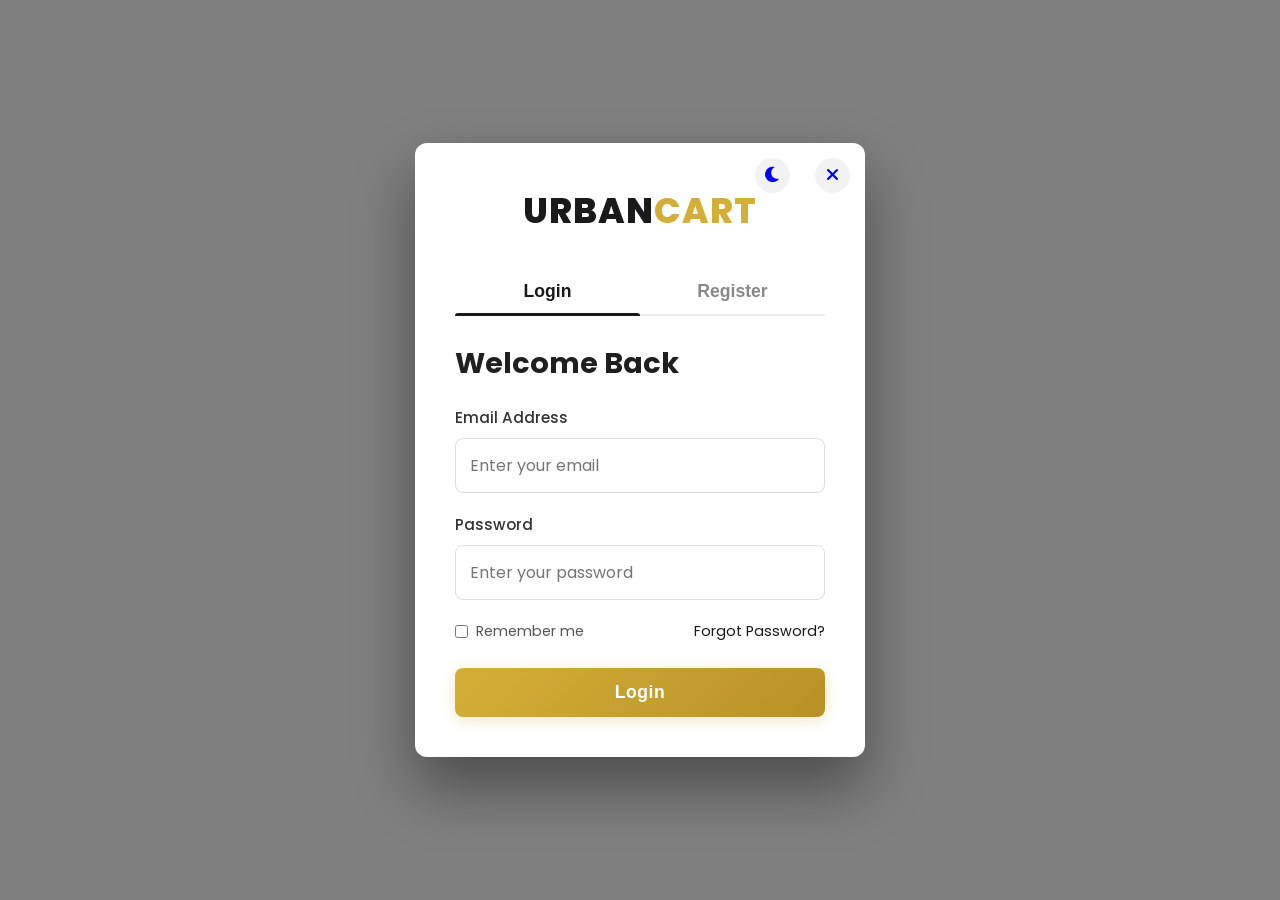
<file: login.html>
<!DOCTYPE html>
<html lang="en">

<head>
    <meta charset="UTF-8">
    <meta name="viewport" content="width=device-width, initial-scale=1.0">
    <title>Login | Urban Cart</title>
    <!-- Font Awesome 6 -->
    <link rel="stylesheet" href="https://cdnjs.cloudflare.com/ajax/libs/font-awesome/6.0.0-beta3/css/all.min.css">
    <!-- Google Fonts -->
    <link href="https://fonts.googleapis.com/css2?family=Poppins:wght@300;400;500;600;700;800&display=swap"
        rel="stylesheet">
    <!-- Custom CSS -->
    <link rel="stylesheet" href="style.css">
    <!-- Theme Toggle Script to prevent flashing -->
    <script>
        const savedTheme = localStorage.getItem('theme') || 'light';
        document.documentElement.setAttribute('data-theme', savedTheme);
        
        function toggleTheme() {
            const currentTheme = document.documentElement.getAttribute('data-theme');
            const newTheme = currentTheme === 'dark' ? 'light' : 'dark';
            document.documentElement.setAttribute('data-theme', newTheme);
            localStorage.setItem('theme', newTheme);
            
            const icons = document.querySelectorAll('#themeToggle i');
            icons.forEach(icon => {
                icon.className = newTheme === 'dark' ? 'fas fa-sun' : 'fas fa-moon';
            });
        }
        
        document.addEventListener('DOMContentLoaded', () => {
            const icons = document.querySelectorAll('#themeToggle i');
            icons.forEach(icon => {
                icon.className = savedTheme === 'dark' ? 'fas fa-sun' : 'fas fa-moon';
            });
        });
    </script>
</head>

<body
    style="background: url('https://images.unsplash.com/photo-1441986300917-64674bd600d8?ixlib=rb-4.0.3&auto=format&fit=crop&w=1170&q=80') center/cover no-repeat; min-height: 100vh; display: flex; justify-content: center; align-items: center; margin: 0; padding: 20px;">

    <!-- This overlay naturally darkens the pretty background image -->
    <div
        style="position: absolute; top: 0; left: 0; width: 100%; height: 100%; background: rgba(0,0,0,0.5); backdrop-filter: blur(8px); z-index: -1;">
    </div>

    <div class="login-container"
        style="position: relative; max-width: 450px; width: 100%; box-shadow: 0 30px 60px rgba(0,0,0,0.4); transform: none; visibility: visible; opacity: 1;">

        <!-- Theme Toggle Button -->
        <a href="javascript:void(0);" onclick="toggleTheme()" class="close-modal theme-modal-btn" style="text-decoration: none; right: 75px;" title="Toggle Dark/Light Mode" id="themeToggle">
            <i class="fas fa-moon"></i>
        </a>

        <!-- Back to Home Button instead of standard 'close' -->
        <a href="index.html" class="close-modal" style="text-decoration: none;" title="Back to Store">
            <i class="fas fa-times"></i>
        </a>

        <div class="login-content">
            <!-- Brand Logo centered at top -->
            <div style="text-align: center; margin-bottom: 30px;">
                <a href="index.html"
                    style="font-size: 2.2rem; font-weight: 800; color: var(--primary-color); text-decoration: none; letter-spacing: 1px;">URBAN<span
                        style="color: var(--secondary-color);">CART</span></a>
            </div>

            <div class="login-tabs">
                <button class="login-tab active" onclick="switchLoginTab('login')">Login</button>
                <button class="login-tab" onclick="switchLoginTab('register')">Register</button>
            </div>

            <!-- Login Form (Email & Password Only) -->
            <form id="loginForm" class="auth-form active" onsubmit="event.preventDefault(); handleAuth('login');">
                <h2 style="margin-bottom: 25px; font-size: 1.8rem;">Welcome Back</h2>
                <div class="form-group">
                    <label>Email Address</label>
                    <input type="email" id="loginEmail" placeholder="Enter your email" required>
                </div>
                <div class="form-group">
                    <label>Password</label>
                    <input type="password" id="loginPassword" placeholder="Enter your password" required>
                </div>
                <div
                    style="display: flex; justify-content: space-between; align-items: center; margin-bottom: 25px; font-size: 0.9rem;">
                    <label style="display: flex; align-items: center; cursor: pointer; color: #555;">
                        <input type="checkbox" style="margin-right: 8px; cursor: pointer;"> Remember me
                    </label>
                    <a href="javascript:void(0);" style="color: var(--primary-color); text-decoration: none;"
                        onclick="alert('Password reset link sent to your email!')">Forgot Password?</a>
                </div>
                <button type="submit" class="btn btn-primary"
                    style="width: 100%; border-radius: 8px; padding: 14px; font-size: 1.1rem;">Login</button>
            </form>

            <!-- Register Form -->
            <form id="registerForm" class="auth-form" style="display: none;"
                onsubmit="event.preventDefault(); handleAuth('register');">
                <h2 style="margin-bottom: 25px; font-size: 1.8rem;">Create Account</h2>
                <div class="form-group">
                    <label>Full Name</label>
                    <input type="text" placeholder="Enter your full name" required>
                </div>
                <div class="form-group">
                    <label>Email Address</label>
                    <input type="email" placeholder="Enter your email" required>
                </div>
                <div class="form-group">
                    <label>Password</label>
                    <input type="password" placeholder="Create a password" required>
                </div>
                <button type="submit" class="btn btn-primary"
                    style="width: 100%; border-radius: 8px; padding: 14px; font-size: 1.1rem;">Sign Up</button>
            </form>
        </div>
    </div>

    <!-- Standalone Script for Login / Tab Switching to prevent dependency side-effects -->
    <script>
        window.switchLoginTab = function (tab) {
            const loginForm = document.getElementById('loginForm');
            const registerForm = document.getElementById('registerForm');
            const tabs = document.querySelectorAll('.login-tab');

            tabs.forEach(t => t.classList.remove('active'));

            if (tab === 'login') {
                tabs[0].classList.add('active');
                loginForm.style.display = 'block';
                registerForm.style.display = 'none';
                loginForm.style.animation = 'fadeIn 0.3s ease';
            } else {
                tabs[1].classList.add('active');
                loginForm.style.display = 'none';
                registerForm.style.display = 'block';
                registerForm.style.animation = 'fadeIn 0.3s ease';
            }
        };

        window.handleAuth = function (type) {
            // Prevent default form submission
            if (event && event.preventDefault) event.preventDefault();
            
            if (type === 'login') {
                const email = document.getElementById('loginEmail').value;
                const password = document.getElementById('loginPassword').value;

                // Validate credentials against user's specific requirement
                if (email !== 'moorthisundhara15@gmail.com' || (password !== 'Moorthi' && password !== 'Moorthi defaultpassword')) {
                    alert('Invalid login credentials. Please use the registered email and password.');
                    return;
                }
            }

            const btn = event.submitter || document.querySelector('#loginForm button[type="submit"]');
            const originalText = btn.innerHTML;
            btn.innerHTML = '<i class="fas fa-spinner fa-spin"></i> Processing...';
            btn.disabled = true;
            btn.style.opacity = '0.7';

            setTimeout(() => {
                alert(type === 'login' ? 'Successfully logged in! Redirecting to the store...' : 'Account created successfully! Redirecting...');
                window.location.href = 'index.html'; // Points back to the home page once logged in!
            }, 1200);
        };
    </script>
</body>

</html>
</file>
<file: style.css>
/* Reset and Base Styles */
* {
    margin: 0;
    padding: 0;
    box-sizing: border-box;
}

:root {
    --primary-color: #1a1a1a;
    --secondary-color: #d4af37; /* Rich Gold */
    --accent-color: #e6c56a;
    --text-dark: #1f1f1f;
    --text-light: #737373;
    --bg-light: #fafafa;
    --bg-white: #ffffff;
    --shadow-sm: 0 4px 12px rgba(0, 0, 0, 0.04);
    --shadow-md: 0 10px 24px rgba(0, 0, 0, 0.08);
    --shadow-lg: 0 20px 48px rgba(0, 0, 0, 0.12);
    --shadow-glow: 0 0 20px rgba(212, 175, 55, 0.4);
    --transition: all 0.4s cubic-bezier(0.16, 1, 0.3, 1);
    --border-radius: 16px;
}

[data-theme="dark"] {
    --primary-color: #f5f5f5;
    --secondary-color: #e6c56a;
    --accent-color: #d4af37;
    --text-dark: #f5f5f5;
    --text-light: #a3a3a3;
    --bg-light: #0d0d0d;
    --bg-white: #171717;
    --shadow-sm: 0 4px 12px rgba(0, 0, 0, 0.3);
    --shadow-md: 0 10px 24px rgba(0, 0, 0, 0.5);
    --shadow-lg: 0 20px 48px rgba(0, 0, 0, 0.7);
    --shadow-glow: 0 0 20px rgba(230, 197, 106, 0.3);
}

body {
    font-family: 'Poppins', sans-serif;
    color: var(--text-dark);
    line-height: 1.6;
    overflow-x: hidden;
    background-color: var(--bg-light);
}

.container {
    max-width: 1300px;
    margin: 0 auto;
    padding: 0 30px;
}

/* Typography */
h1,
h2,
h3,
h4 {
    font-weight: 700;
    line-height: 1.2;
}

.section-header {
    text-align: center;
    margin-bottom: 60px;
}

.section-tag {
    color: var(--secondary-color);
    font-weight: 600;
    font-size: 1rem;
    text-transform: uppercase;
    letter-spacing: 2px;
    display: block;
    margin-bottom: 10px;
}

.section-title {
    font-size: 2.8rem;
    margin-bottom: 15px;
    font-weight: 800;
}

.section-title span {
    color: var(--secondary-color);
    position: relative;
    display: inline-block;
}

.section-title span::after {
    content: '';
    position: absolute;
    bottom: 5px;
    left: 0;
    width: 100%;
    height: 8px;
    background: rgba(199, 161, 122, 0.2);
    z-index: -1;
}

.section-subtitle {
    color: var(--text-light);
    font-size: 1.1rem;
    max-width: 600px;
    margin: 0 auto;
}

/* Buttons */
.btn {
    display: inline-block;
    padding: 16px 44px;
    border-radius: 50px;
    text-decoration: none;
    font-weight: 600;
    transition: var(--transition);
    cursor: pointer;
    border: none;
    font-size: 1.05rem;
    letter-spacing: 0.5px;
    position: relative;
    overflow: hidden;
    z-index: 1;
}

.btn::before {
    content: '';
    position: absolute;
    top: 50%;
    left: 50%;
    width: 0;
    height: 0;
    border-radius: 50%;
    background: rgba(255, 255, 255, 0.15);
    transform: translate(-50%, -50%);
    transition: width 0.6s ease-out, height 0.6s ease-out;
    z-index: -1;
}

.btn:hover::before {
    width: 350px;
    height: 350px;
}

.btn:active {
    transform: scale(0.96);
}

.btn-primary {
    background: linear-gradient(135deg, var(--secondary-color), #b89126);
    color: #fff;
    box-shadow: 0 4px 15px rgba(212, 175, 55, 0.3);
}

.btn-primary:hover {
    transform: translateY(-4px);
    box-shadow: var(--shadow-glow), 0 8px 25px rgba(212, 175, 55, 0.4);
}

[data-theme="dark"] .btn-primary {
    color: #111;
}

.btn-outline {
    background: transparent;
    border: 2px solid var(--primary-color);
    color: var(--primary-color);
}

.btn-outline:hover {
    background: var(--primary-color);
    color: var(--bg-white);
    transform: translateY(-4px);
    box-shadow: var(--shadow-md);
}

/* Header */
.header {
    background: rgba(var(--bg-white), 0.85);
    backdrop-filter: blur(12px);
    -webkit-backdrop-filter: blur(12px);
    box-shadow: var(--shadow-sm);
    position: sticky;
    top: 0;
    z-index: 1000;
    transition: var(--transition);
    border-bottom: 1px solid rgba(0, 0, 0, 0.02);
}

[data-theme="dark"] .header {
    background: rgba(23, 23, 23, 0.85);
    border-bottom: 1px solid rgba(255, 255, 255, 0.05);
}

.header.scrolled {
    padding: 2px 0;
    box-shadow: var(--shadow-md);
}

.navbar {
    display: flex;
    justify-content: space-between;
    align-items: center;
    padding: 20px 0;
}

.nav-brand a {
    font-size: 2rem;
    font-weight: 800;
    text-decoration: none;
    color: var(--primary-color);
    letter-spacing: -1px;
}

.nav-brand span {
    color: var(--secondary-color);
}

.nav-list {
    display: flex;
    list-style: none;
    gap: 40px;
}

.nav-link {
    text-decoration: none;
    color: var(--text-dark);
    font-weight: 500;
    transition: var(--transition);
    position: relative;
    font-size: 1rem;
}

.nav-link::before {
    content: '';
    position: absolute;
    bottom: -5px;
    left: 0;
    width: 0;
    height: 2px;
    background: var(--secondary-color);
    transition: var(--transition);
}

.nav-link:hover::before,
.nav-link.active::before {
    width: 100%;
}

.nav-link:hover,
.nav-link.active {
    color: var(--secondary-color);
}

.nav-icons {
    display: flex;
    align-items: center;
    gap: 25px;
}

.icon-link {
    color: var(--text-dark);
    font-size: 1.2rem;
    transition: var(--transition);
    position: relative;
}

.icon-link:hover {
    color: var(--secondary-color);
    transform: scale(1.1);
}

.cart-icon {
    position: relative;
}

.cart-count, .wishlist-count {
    position: absolute;
    top: -8px;
    right: -10px;
    background: var(--secondary-color);
    color: white;
    font-size: 0.7rem;
    padding: 2px 5px;
    border-radius: 12px;
    font-weight: 600;
    min-width: 20px;
    display: flex;
    justify-content: center;
    align-items: center;
    border: 2px solid var(--bg-white);
}

.mobile-menu-btn {
    display: none;
    background: none;
    border: none;
    font-size: 1.8rem;
    color: var(--text-dark);
    cursor: pointer;
    transition: var(--transition);
}

.mobile-menu-btn:hover {
    color: var(--secondary-color);
}

/* Search Bar */
.search-bar {
    background: var(--bg-white);
    padding: 15px 0;
    border-top: 1px solid rgba(0, 0, 0, 0.05);
    display: none;
    animation: slideDown 0.3s ease;
}

.search-bar.active {
    display: block;
}

.search-bar .container {
    display: flex;
    gap: 10px;
}

.search-bar input {
    flex: 1;
    padding: 15px 20px;
    border: 2px solid transparent;
    border-radius: 50px;
    font-size: 1rem;
    background: var(--bg-light);
    transition: var(--transition);
}

.search-bar input:focus {
    outline: none;
    border-color: var(--secondary-color);
    background: var(--bg-white);
}

.search-bar button {
    width: 60px;
    height: 60px;
    border: none;
    border-radius: 50%;
    background: var(--secondary-color);
    color: white;
    cursor: pointer;
    transition: var(--transition);
}

.search-bar button:hover {
    background: var(--primary-color);
    transform: scale(1.05);
}

/* Hero Section */
.hero {
    padding: 120px 0 100px;
    background: linear-gradient(135deg, rgba(212, 175, 55, 0.08) 0%, var(--bg-white) 100%);
    position: relative;
    overflow: hidden;
}

.hero::before {
    content: '';
    position: absolute;
    top: -30%;
    right: -15%;
    width: 1000px;
    height: 1000px;
    background: radial-gradient(circle, rgba(212, 175, 55, 0.12) 0%, transparent 60%);
    border-radius: 50%;
    z-index: 0;
    filter: blur(40px);
}

.hero .container {
    display: grid;
    grid-template-columns: 1fr 1fr;
    gap: 60px;
    align-items: center;
    position: relative;
    z-index: 1;
}

.hero-subtitle {
    color: var(--secondary-color);
    font-weight: 600;
    letter-spacing: 3px;
    text-transform: uppercase;
    font-size: 0.9rem;
    display: inline-block;
    padding: 8px 20px;
    background: rgba(199, 161, 122, 0.1);
    border-radius: 50px;
    margin-bottom: 20px;
}

.hero-title {
    font-size: 4rem;
    margin: 20px 0;
    font-weight: 800;
    line-height: 1.1;
}

.highlight {
    color: var(--secondary-color);
    position: relative;
    display: inline-block;
}

.highlight::after {
    content: '';
    position: absolute;
    bottom: 10px;
    left: 0;
    width: 100%;
    height: 10px;
    background: rgba(199, 161, 122, 0.2);
    z-index: -1;
}

.hero-description {
    color: var(--text-light);
    font-size: 1.1rem;
    margin-bottom: 30px;
    max-width: 500px;
}

.hero-buttons {
    display: flex;
    gap: 20px;
    margin-bottom: 50px;
}

.hero-stats {
    display: flex;
    gap: 50px;
}

.stat-item {
    display: flex;
    flex-direction: column;
}

.stat-number {
    font-size: 2.2rem;
    font-weight: 800;
    color: var(--primary-color);
    line-height: 1;
}

.stat-label {
    color: var(--text-light);
    font-size: 0.9rem;
    text-transform: uppercase;
    letter-spacing: 1px;
}

.hero-image {
    position: relative;
}

.hero-image img {
    width: 100%;
    height: auto;
    border-radius: 30px;
    box-shadow: 0 30px 60px rgba(0, 0, 0, 0.15);
    animation: float 6s ease-in-out infinite;
}

.floating-card {
    position: absolute;
    background: rgba(var(--bg-white), 0.9);
    backdrop-filter: blur(10px);
    -webkit-backdrop-filter: blur(10px);
    border: 1px solid rgba(255, 255, 255, 0.2);
    padding: 15px 25px;
    border-radius: 50px;
    box-shadow: 0 15px 35px rgba(0, 0, 0, 0.1);
    display: flex;
    align-items: center;
    gap: 12px;
    font-weight: 500;
    animation: float 4s ease-in-out infinite;
}

.floating-card i {
    color: var(--secondary-color);
    font-size: 1.2rem;
}

.card-1 {
    top: 20%;
    right: -20px;
    animation-delay: 0s;
}

.card-2 {
    bottom: 20%;
    left: -20px;
    animation-delay: 2s;
}

/* Categories Section */
.categories {
    padding: 100px 0;
    background: var(--bg-white);
}

.category-grid {
    display: grid;
    grid-template-columns: repeat(4, 1fr);
    gap: 30px;
}

.category-card {
    border-radius: var(--border-radius);
    overflow: hidden;
    box-shadow: var(--shadow-sm);
    transition: var(--transition);
    cursor: pointer;
    background: var(--bg-white);
}

.category-card:hover {
    transform: translateY(-12px) scale(1.02);
    box-shadow: var(--shadow-lg), 0 25px 50px rgba(212, 175, 55, 0.1);
}

.category-image {
    position: relative;
    overflow: hidden;
    height: 400px;
}

.category-image img {
    width: 100%;
    height: 100%;
    object-fit: cover;
    transition: var(--transition);
}

.category-card:hover .category-image img {
    transform: scale(1.1);
}

.category-overlay {
    position: absolute;
    bottom: 0;
    left: 0;
    right: 0;
    padding: 30px;
    background: linear-gradient(to top, rgba(0, 0, 0, 0.8), transparent);
    color: white;
    transform: translateY(20px);
    transition: var(--transition);
}

.category-card:hover .category-overlay {
    transform: translateY(0);
}

.category-overlay h3 {
    font-size: 1.5rem;
    margin-bottom: 10px;
}

.category-link {
    color: white;
    text-decoration: none;
    font-weight: 500;
    display: inline-flex;
    align-items: center;
    gap: 10px;
    opacity: 0;
    transform: translateY(10px);
    transition: var(--transition);
}

.category-card:hover .category-link {
    opacity: 1;
    transform: translateY(0);
}

.category-link:hover {
    color: var(--secondary-color);
    gap: 15px;
}

/* Featured Products */
.featured-products {
    padding: 100px 0;
    background: var(--bg-light);
}

.product-grid {
    display: grid;
    grid-template-columns: repeat(4, 1fr);
    gap: 30px;
    margin-bottom: 50px;
}

.product-card {
    background: var(--bg-white);
    border-radius: var(--border-radius);
    overflow: hidden;
    box-shadow: var(--shadow-sm);
    transition: var(--transition);
    position: relative;
    border: 1px solid rgba(0, 0, 0, 0.03);
}

.product-card:hover {
    transform: translateY(-12px);
    box-shadow: var(--shadow-lg), 0 15px 30px rgba(212, 175, 55, 0.08);
}

.product-badge {
    position: absolute;
    top: 15px;
    left: 15px;
    background: var(--secondary-color);
    color: white;
    padding: 5px 15px;
    border-radius: 50px;
    font-size: 0.8rem;
    font-weight: 600;
    z-index: 2;
    box-shadow: var(--shadow-sm);
}

.product-image {
    position: relative;
    overflow: hidden;
    height: 300px;
}

.product-image img {
    width: 100%;
    height: 100%;
    object-fit: cover;
    transition: var(--transition);
}

.product-card:hover .product-image img {
    transform: scale(1.1);
}

.product-actions {
    position: absolute;
    bottom: -50px;
    left: 0;
    right: 0;
    display: flex;
    justify-content: center;
    gap: 15px;
    padding: 20px;
    background: linear-gradient(to top, rgba(255, 255, 255, 0.95), transparent);
    transition: var(--transition);
}

.product-card:hover .product-actions {
    bottom: 0;
}

.action-btn {
    width: 45px;
    height: 45px;
    border-radius: 50%;
    background: var(--bg-white);
    border: none;
    color: var(--primary-color);
    cursor: pointer;
    transition: var(--transition);
    box-shadow: var(--shadow-sm);
    font-size: 1.1rem;
}

.action-btn:hover {
    background: var(--secondary-color);
    color: white;
    transform: scale(1.1);
}

.product-info {
    padding: 25px;
    text-align: center;
}

.product-category {
    color: var(--secondary-color);
    font-size: 0.8rem;
    text-transform: uppercase;
    letter-spacing: 1px;
    margin-bottom: 5px;
}

.product-name {
    font-size: 1.1rem;
    margin: 10px 0;
    color: var(--text-dark);
    font-weight: 600;
}

.product-price {
    font-size: 1.3rem;
    font-weight: 700;
    color: var(--primary-color);
}

.product-price del {
    font-size: 0.9rem;
    color: var(--text-light);
    margin-left: 10px;
    font-weight: 400;
}

.view-more {
    text-align: center;
}

/* Offer Banner */
.offer-banner {
    padding: 80px 0;
    background: linear-gradient(135deg, var(--primary-color), #1a1a1a);
    position: relative;
    overflow: hidden;
}

.offer-banner::before {
    content: '';
    position: absolute;
    top: -50%;
    right: -10%;
    width: 600px;
    height: 600px;
    background: radial-gradient(circle, rgba(199, 161, 122, 0.2) 0%, transparent 70%);
    border-radius: 50%;
}

.banner-content {
    text-align: center;
    color: white;
    position: relative;
    z-index: 1;
}

.offer-tag {
    background: rgba(255, 255, 255, 0.1);
    padding: 8px 20px;
    border-radius: 50px;
    font-size: 0.9rem;
    letter-spacing: 2px;
    display: inline-block;
    margin-bottom: 20px;
}

.offer-title {
    font-size: 3.5rem;
    margin-bottom: 15px;
}

.offer-title span {
    color: var(--secondary-color);
}

.offer-text {
    font-size: 1.2rem;
    margin-bottom: 30px;
    opacity: 0.9;
}

/* New Arrivals */
.new-arrivals {
    padding: 100px 0;
    background: var(--bg-white);
}

.arrivals-grid {
    display: grid;
    grid-template-columns: repeat(4, 1fr);
    gap: 30px;
}

.arrival-card {
    position: relative;
    border-radius: var(--border-radius);
    overflow: hidden;
    box-shadow: var(--shadow-sm);
    transition: var(--transition);
}

.arrival-card:hover {
    transform: translateY(-10px);
    box-shadow: var(--shadow-lg);
}

.arrival-card img {
    width: 100%;
    height: 400px;
    object-fit: cover;
    transition: var(--transition);
}

.arrival-card:hover img {
    transform: scale(1.1);
}

.arrival-info {
    position: absolute;
    bottom: 0;
    left: 0;
    right: 0;
    padding: 30px;
    background: linear-gradient(to top, rgba(0, 0, 0, 0.8), transparent);
    color: white;
    transform: translateY(100%);
    transition: var(--transition);
}

.arrival-card:hover .arrival-info {
    transform: translateY(0);
}

.arrival-info h4 {
    font-size: 1.2rem;
    margin-bottom: 5px;
}

.arrival-info p {
    font-size: 1.1rem;
    font-weight: 600;
    color: var(--secondary-color);
}

/* Features Section */
.features {
    padding: 80px 0;
    background: linear-gradient(135deg, var(--bg-light), white);
}

.features-grid {
    display: grid;
    grid-template-columns: repeat(4, 1fr);
    gap: 30px;
}

.feature-item {
    text-align: center;
    padding: 40px 30px;
    background: var(--bg-white);
    border-radius: var(--border-radius);
    box-shadow: var(--shadow-sm);
    transition: var(--transition);
}

.feature-item:hover {
    transform: translateY(-10px);
    box-shadow: var(--shadow-md);
}

.feature-icon {
    width: 80px;
    height: 80px;
    margin: 0 auto 20px;
    background: rgba(199, 161, 122, 0.1);
    border-radius: 50%;
    display: flex;
    align-items: center;
    justify-content: center;
    font-size: 2rem;
    color: var(--secondary-color);
    transition: var(--transition);
}

.feature-item:hover .feature-icon {
    background: var(--secondary-color);
    color: white;
}

.feature-item h3 {
    font-size: 1.2rem;
    margin-bottom: 10px;
}

.feature-item p {
    color: var(--text-light);
    font-size: 0.9rem;
}

/* Newsletter Section */
.newsletter {
    padding: 100px 0;
    background: linear-gradient(135deg, var(--primary-color), #1a1a1a);
    color: white;
    position: relative;
    overflow: hidden;
}

.newsletter::before {
    content: '';
    position: absolute;
    top: -50%;
    left: -10%;
    width: 600px;
    height: 600px;
    background: radial-gradient(circle, rgba(199, 161, 122, 0.1) 0%, transparent 70%);
    border-radius: 50%;
}

.newsletter-content {
    text-align: center;
    max-width: 700px;
    margin: 0 auto;
    position: relative;
    z-index: 1;
}

.newsletter-title {
    font-size: 3rem;
    margin-bottom: 20px;
    font-weight: 800;
}

.newsletter-title span {
    color: var(--secondary-color);
}

.newsletter-text {
    margin-bottom: 30px;
    font-size: 1.1rem;
    opacity: 0.9;
}

.newsletter-form {
    max-width: 600px;
    margin: 0 auto;
}

.input-group {
    display: flex;
    gap: 15px;
}

.input-group input {
    flex: 1;
    padding: 18px 25px;
    border: none;
    border-radius: 50px;
    font-size: 1rem;
    outline: none;
    transition: var(--transition);
}

.input-group input:focus {
    box-shadow: 0 0 0 3px rgba(199, 161, 122, 0.3);
}

.form-message {
    margin-top: 15px;
    min-height: 24px;
    font-weight: 500;
}

.form-message.success {
    color: #4caf50;
}

.form-message.error {
    color: #f44336;
}

/* Footer */
.footer {
    background: var(--primary-color);
    color: var(--bg-white);
    padding: 80px 0 30px;
}

.footer-grid {
    display: grid;
    grid-template-columns: 2fr 1fr 1fr 1.5fr;
    gap: 50px;
    margin-bottom: 50px;
}

.footer-brand a {
    font-size: 2rem;
    font-weight: 800;
    text-decoration: none;
    color: var(--bg-white);
    letter-spacing: -1px;
}

.footer-brand span {
    color: var(--secondary-color);
}

.footer-text {
    margin: 20px 0;
    opacity: 0.8;
    line-height: 1.8;
    font-size: 0.9rem;
}

.social-links {
    display: flex;
    gap: 15px;
}

.social-links a {
    width: 40px;
    height: 40px;
    background: var(--bg-white);
    opacity: 0.15;
    border-radius: 50%;
    display: flex;
    align-items: center;
    justify-content: center;
    color: var(--primary-color);
    font-size: 1.1rem;
    transition: var(--transition);
    text-decoration: none;
}

.social-links a:hover {
    background: var(--secondary-color);
    transform: translateY(-3px);
}

.footer-col h4 {
    margin-bottom: 25px;
    font-size: 1.2rem;
    position: relative;
    display: inline-block;
}

.footer-col h4::after {
    content: '';
    position: absolute;
    bottom: -5px;
    left: 0;
    width: 40px;
    height: 2px;
    background: var(--secondary-color);
}

.footer-col ul {
    list-style: none;
}

.footer-col ul li {
    margin-bottom: 12px;
}

.footer-col ul li a {
    color: var(--bg-white);
    opacity: 0.8;
    text-decoration: none;
    transition: var(--transition);
    font-size: 0.9rem;
}

.footer-col ul li a:hover {
    color: var(--secondary-color);
    padding-left: 5px;
}

.contact-info li {
    display: flex;
    align-items: center;
    gap: 12px;
    margin-bottom: 15px;
    font-size: 0.9rem;
    opacity: 0.8;
}

.contact-info li i {
    color: var(--secondary-color);
    font-size: 1.1rem;
}

.footer-bottom {
    border-top: 1px solid rgba(255, 255, 255, 0.1);
    padding-top: 30px;
    display: flex;
    justify-content: space-between;
    align-items: center;
    flex-wrap: wrap;
    gap: 20px;
}

.footer-bottom p {
    font-size: 0.9rem;
    opacity: 0.7;
}

.payment-methods {
    display: flex;
    gap: 15px;
    font-size: 1.5rem;
    opacity: 0.7;
}

/* Back to Top Button */
.back-to-top {
    position: fixed;
    bottom: 30px;
    right: 30px;
    width: 50px;
    height: 50px;
    border-radius: 50%;
    background: var(--secondary-color);
    color: white;
    border: none;
    cursor: pointer;
    display: none;
    align-items: center;
    justify-content: center;
    font-size: 1.2rem;
    transition: var(--transition);
    z-index: 999;
    box-shadow: var(--shadow-md);
}

.back-to-top:hover {
    background: var(--primary-color);
    transform: translateY(-5px);
}

.back-to-top.active {
    display: flex;
    animation: fadeInUp 0.3s ease;
}

/* Animations */
@keyframes float {

    0%,
    100% {
        transform: translateY(0px);
    }

    50% {
        transform: translateY(-20px);
    }
}

@keyframes slideDown {
    from {
        transform: translateY(-20px);
        opacity: 0;
    }

    to {
        transform: translateY(0);
        opacity: 1;
    }
}

@keyframes fadeInUp {
    from {
        transform: translateY(20px);
        opacity: 0;
    }

    to {
        transform: translateY(0);
        opacity: 1;
    }
}

/* Responsive Design */
@media (max-width: 1200px) {

    .product-grid,
    .category-grid,
    .arrivals-grid {
        grid-template-columns: repeat(3, 1fr);
    }

    .features-grid {
        grid-template-columns: repeat(2, 1fr);
    }
}

@media (max-width: 992px) {
    .hero-title {
        font-size: 3rem;
    }

    .hero .container {
        grid-template-columns: 1fr;
        text-align: center;
    }

    .hero-description {
        margin-left: auto;
        margin-right: auto;
    }

    .hero-buttons {
        justify-content: center;
    }

    .hero-stats {
        justify-content: center;
    }

    .floating-card {
        display: none;
    }

    .product-grid,
    .category-grid,
    .arrivals-grid {
        grid-template-columns: repeat(2, 1fr);
    }

    .footer-grid {
        grid-template-columns: 1fr 1fr;
        gap: 40px;
    }
}

@media (max-width: 768px) {
    .nav-menu {
        position: fixed;
        top: 80px;
        left: -100%;
        width: 100%;
        height: calc(100vh - 80px);
        background: var(--bg-white);
        padding: 40px;
        transition: var(--transition);
        z-index: 999;
        box-shadow: var(--shadow-lg);
    }

    .nav-menu.active {
        left: 0;
    }

    .nav-list {
        flex-direction: column;
        align-items: center;
        gap: 30px;
    }

    .mobile-menu-btn {
        display: block;
    }

    .hero-title {
        font-size: 2.5rem;
    }

    .section-title {
        font-size: 2rem;
    }

    .offer-title {
        font-size: 2rem;
    }

    .newsletter-title {
        font-size: 2rem;
    }

    .product-grid,
    .category-grid,
    .arrivals-grid {
        grid-template-columns: 1fr;
        gap: 20px;
    }

    .features-grid {
        grid-template-columns: 1fr;
    }

    .footer-grid {
        grid-template-columns: 1fr;
        text-align: center;
    }

    .footer-col h4::after {
        left: 50%;
        transform: translateX(-50%);
    }

    .social-links {
        justify-content: center;
    }

    .contact-info li {
        justify-content: center;
    }

    .input-group {
        flex-direction: column;
    }

    .hero-buttons {
        flex-direction: column;
    }

    .btn {
        width: 100%;
        text-align: center;
    }
}

@media (max-width: 480px) {
    .container {
        padding: 0 20px;
    }

    .hero-title {
        font-size: 2rem;
    }

    .section-title {
        font-size: 1.8rem;
    }

    .hero-stats {
        flex-wrap: wrap;
        gap: 30px;
    }

    .stat-number {
        font-size: 1.8rem;
    }

    .nav-icons {
        gap: 15px;
    }
}

/* Cart Sidebar */
.cart-overlay {
    position: fixed;
    top: 0;
    left: 0;
    width: 100%;
    height: 100%;
    background: rgba(0, 0, 0, 0.5);
    z-index: 1001;
    display: none;
    opacity: 0;
    transition: opacity 0.3s ease;
}

.cart-overlay.active {
    display: block;
    opacity: 1;
}

.cart-sidebar, .wishlist-sidebar {
    position: fixed;
    top: 0;
    right: -400px;
    width: 400px;
    max-width: 100vw;
    height: 100vh;
    background: var(--bg-white);
    z-index: 1002;
    box-shadow: -5px 0 15px rgba(0, 0, 0, 0.1);
    transition: right 0.3s ease;
    display: flex;
    flex-direction: column;
}

.cart-sidebar.active, .wishlist-sidebar.active {
    right: 0;
}

.wishlist-overlay {
    position: fixed;
    top: 0;
    left: 0;
    width: 100%;
    height: 100%;
    background: rgba(0, 0, 0, 0.5);
    z-index: 1001;
    display: none;
    opacity: 0;
    transition: opacity 0.3s ease;
}

.wishlist-overlay.active {
    display: block;
    opacity: 1;
}

.cart-header {
    padding: 20px;
    border-bottom: 1px solid rgba(0, 0, 0, 0.1);
    display: flex;
    justify-content: space-between;
    align-items: center;
}

.cart-header h3 {
    font-size: 1.5rem;
    color: var(--primary-color);
}

.close-cart {
    background: none;
    border: none;
    font-size: 1.5rem;
    cursor: pointer;
    color: var(--text-dark);
    transition: var(--transition);
}

.close-cart:hover {
    color: var(--secondary-color);
    transform: rotate(90deg);
}

.cart-items {
    flex: 1;
    overflow-y: auto;
    padding: 20px;
    display: flex;
    flex-direction: column;
    gap: 20px;
}

.cart-item {
    display: flex;
    gap: 15px;
    align-items: center;
    padding-bottom: 20px;
    border-bottom: 1px solid rgba(0, 0, 0, 0.05);
}

.cart-item img {
    width: 80px;
    height: 80px;
    object-fit: cover;
    border-radius: 8px;
}

.item-details {
    flex: 1;
}

.item-details h4 {
    font-size: 1rem;
    margin-bottom: 5px;
    color: var(--text-dark);
}

.item-price {
    font-weight: 600;
    color: var(--primary-color);
    margin-bottom: 10px;
}

.item-controls {
    display: flex;
    align-items: center;
    gap: 15px;
}

.qty-btn {
    width: 25px;
    height: 25px;
    border-radius: 50%;
    border: 1px solid var(--text-light);
    background: transparent;
    cursor: pointer;
    display: flex;
    align-items: center;
    justify-content: center;
    font-size: 0.8rem;
}

.qty-btn:hover {
    background: var(--primary-color);
    color: white;
    border-color: var(--primary-color);
}

.remove-item {
    color: #e53935;
    background: none;
    border: none;
    cursor: pointer;
    font-size: 0.9rem;
}

.remove-item:hover {
    text-decoration: underline;
}

.cart-footer {
    padding: 20px;
    border-top: 1px solid rgba(0, 0, 0, 0.1);
}

.cart-total {
    display: flex;
    justify-content: space-between;
    font-size: 1.2rem;
    font-weight: 700;
    margin-bottom: 20px;
}

.checkout-btn {
    width: 100%;
}

/* Quick View Modal Styling */
.quick-view-overlay {
    position: fixed;
    top: 0;
    left: 0;
    width: 100%;
    height: 100%;
    background: rgba(0, 0, 0, 0.6);
    z-index: 2000;
    visibility: hidden;
    opacity: 0;
    transition: var(--transition);
}

.quick-view-overlay.active {
    visibility: visible;
    opacity: 1;
}

.quick-view-modal {
    position: fixed;
    top: 50%;
    left: 50%;
    transform: translate(-50%, -50%) scale(0.9);
    width: 90%;
    max-width: 900px;
    background: var(--bg-white);
    border-radius: 12px;
    z-index: 2001;
    visibility: hidden;
    opacity: 0;
    transition: var(--transition);
    box-shadow: 0 15px 50px rgba(0,0,0,0.3);
    max-height: 90vh;
    overflow-y: auto;
}

.quick-view-modal.active {
    visibility: visible;
    opacity: 1;
    transform: translate(-50%, -50%) scale(1);
}

.quick-view-modal .close-modal {
    position: absolute;
    top: 15px;
    right: 15px;
    background: rgba(0,0,0,0.1);
    border: none;
    width: 40px;
    height: 40px;
    border-radius: 50%;
    font-size: 1.2rem;
    cursor: pointer;
    z-index: 10;
    transition: var(--transition);
}

.quick-view-modal .close-modal:hover {
    background: var(--primary-color);
    color: #fff;
}

.quick-view-content {
    padding: 30px;
    display: grid;
    grid-template-columns: 1fr 1fr;
    gap: 30px;
}

.quick-view-media img {
    width: 100%;
    height: auto;
    border-radius: 8px;
    object-fit: cover;
    max-height: 500px;
}

.quick-view-details {
    display: flex;
    flex-direction: column;
    justify-content: center;
}

.quick-view-category {
    color: var(--secondary-color);
    text-transform: uppercase;
    font-size: 0.9rem;
    margin-bottom: 10px;
    font-weight: 600;
}

.quick-view-title {
    font-size: 2rem;
    color: var(--primary-color);
    margin-bottom: 15px;
}

.quick-view-price {
    font-size: 1.5rem;
    font-weight: 700;
    color: var(--text-dark);
    margin-bottom: 20px;
}

.quick-view-price del {
    color: #999;
    font-size: 1.1rem;
    font-weight: normal;
    margin-left: 10px;
}

.quick-view-desc {
    color: #666;
    line-height: 1.6;
    margin-bottom: 30px;
}

@media (max-width: 768px) {
    .quick-view-content {
        grid-template-columns: 1fr;
    }
}

/* Full Page Checkout Modal Styling */
.checkout-modal {
    position: fixed;
    top: 0;
    left: 0;
    width: 100vw;
    height: 100vh;
    background: rgba(0, 0, 0, 0.4);
    z-index: 3000;
    visibility: hidden;
    opacity: 0;
    transition: var(--transition);
    display: flex;
    justify-content: center;
    align-items: center;
    backdrop-filter: blur(8px);
}

.checkout-modal.active {
    visibility: visible;
    opacity: 1;
}

.checkout-container {
    background: var(--bg-white);
    width: 100%;
    height: 100%;
    position: relative;
    overflow-y: auto;
    transform: translateY(20px);
    transition: transform 0.4s cubic-bezier(0.4, 0, 0.2, 1);
}

.checkout-modal.active .checkout-container {
    transform: translateY(0);
}

.checkout-container .close-modal {
    position: fixed;
    top: 25px;
    right: 25px;
    background: rgba(0,0,0,0.05);
    border: none;
    width: 45px;
    height: 45px;
    border-radius: 50%;
    font-size: 1.2rem;
    cursor: pointer;
    transition: var(--transition);
    display: flex;
    justify-content: center;
    align-items: center;
    z-index: 3010;
}

.checkout-container .close-modal:hover {
    background: var(--primary-color);
    color: #fff;
    transform: rotate(90deg);
}

.checkout-content {
    max-width: 1200px;
    margin: 0 auto;
    padding: 60px 20px;
}

.checkout-grid {
    display: grid;
    grid-template-columns: 1.5fr 1fr;
    gap: 40px;
}

.checkout-form-section {
    background: #fff;
    padding: 30px;
    border-radius: 12px;
    box-shadow: 0 5px 20px rgba(0,0,0,0.05);
}

.checkout-summary-section {
    background: #fcfcfc;
    padding: 30px;
    border-radius: 12px;
    border: 1px solid #eee;
    height: fit-content;
    position: sticky;
    top: 40px;
}

.checkout-item {
    display: flex;
    justify-content: space-between;
    align-items: center;
    margin-bottom: 20px;
    padding-bottom: 20px;
    border-bottom: 1px solid #eee;
}

.checkout-item img {
    width: 70px;
    height: 70px;
    object-fit: cover;
    border-radius: 8px;
    margin-right: 15px;
}

.checkout-total-row {
    display: flex;
    justify-content: space-between;
    font-size: 1.4rem;
    font-weight: 700;
    margin-top: 20px;
    padding-top: 20px;
    border-top: 2px solid #eee;
}

@media (max-width: 992px) {
    .checkout-grid {
        grid-template-columns: 1fr;
    }
    
    .checkout-summary-section {
        position: static;
    }
}

/* Login / Signup Modal Styling */
.login-modal {
    position: fixed;
    top: 0;
    left: 0;
    width: 100vw;
    height: 100vh;
    background: rgba(0, 0, 0, 0.6);
    z-index: 4000;
    visibility: hidden;
    opacity: 0;
    transition: var(--transition);
    display: flex;
    justify-content: center;
    align-items: center;
    backdrop-filter: blur(5px);
}

.login-modal.active {
    visibility: visible;
    opacity: 1;
}

.login-container {
    background: var(--bg-white);
    border-radius: 12px;
    width: 90%;
    max-width: 450px;
    box-shadow: 0 20px 60px rgba(0,0,0,0.15);
    position: relative;
    padding: 40px;
    transform: translateY(20px);
    transition: transform 0.4s cubic-bezier(0.4, 0, 0.2, 1);
}

.login-modal.active .login-container {
    transform: translateY(0);
}

.login-container .close-modal {
    position: absolute;
    top: 15px;
    right: 15px;
    background: rgba(0,0,0,0.05);
    border: none;
    width: 35px;
    height: 35px;
    border-radius: 50%;
    font-size: 1.1rem;
    cursor: pointer;
    transition: var(--transition);
    display: flex;
    justify-content: center;
    align-items: center;
}

.login-container .close-modal:hover {
    background: var(--primary-color);
    color: #fff;
    transform: rotate(90deg);
}

.login-tabs {
    display: flex;
    margin-bottom: 30px;
    border-bottom: 2px solid #eee;
}

.login-tab {
    flex: 1;
    text-align: center;
    padding: 12px 0;
    font-size: 1.1rem;
    font-weight: 600;
    background: none;
    border: none;
    color: #888;
    cursor: pointer;
    position: relative;
    transition: var(--transition);
}

.login-tab.active {
    color: var(--primary-color);
}

.login-tab.active::after {
    content: '';
    position: absolute;
    bottom: -2px;
    left: 0;
    width: 100%;
    height: 3px;
    background: var(--primary-color);
    border-radius: 3px 3px 0 0;
}

.form-group {
    margin-bottom: 20px;
}

.form-group label {
    display: block;
    margin-bottom: 8px;
    font-weight: 500;
    font-size: 0.95rem;
    color: #333;
}

.form-group input {
    width: 100%;
    padding: 14px;
    border: 1px solid #ddd;
    border-radius: 8px;
    outline: none;
    font-family: inherit;
    font-size: 1rem;
    transition: var(--transition);
}

.form-group input:focus {
    border-color: var(--secondary-color);
    box-shadow: 0 0 0 3px rgba(199, 161, 122, 0.1);
}
</file>
